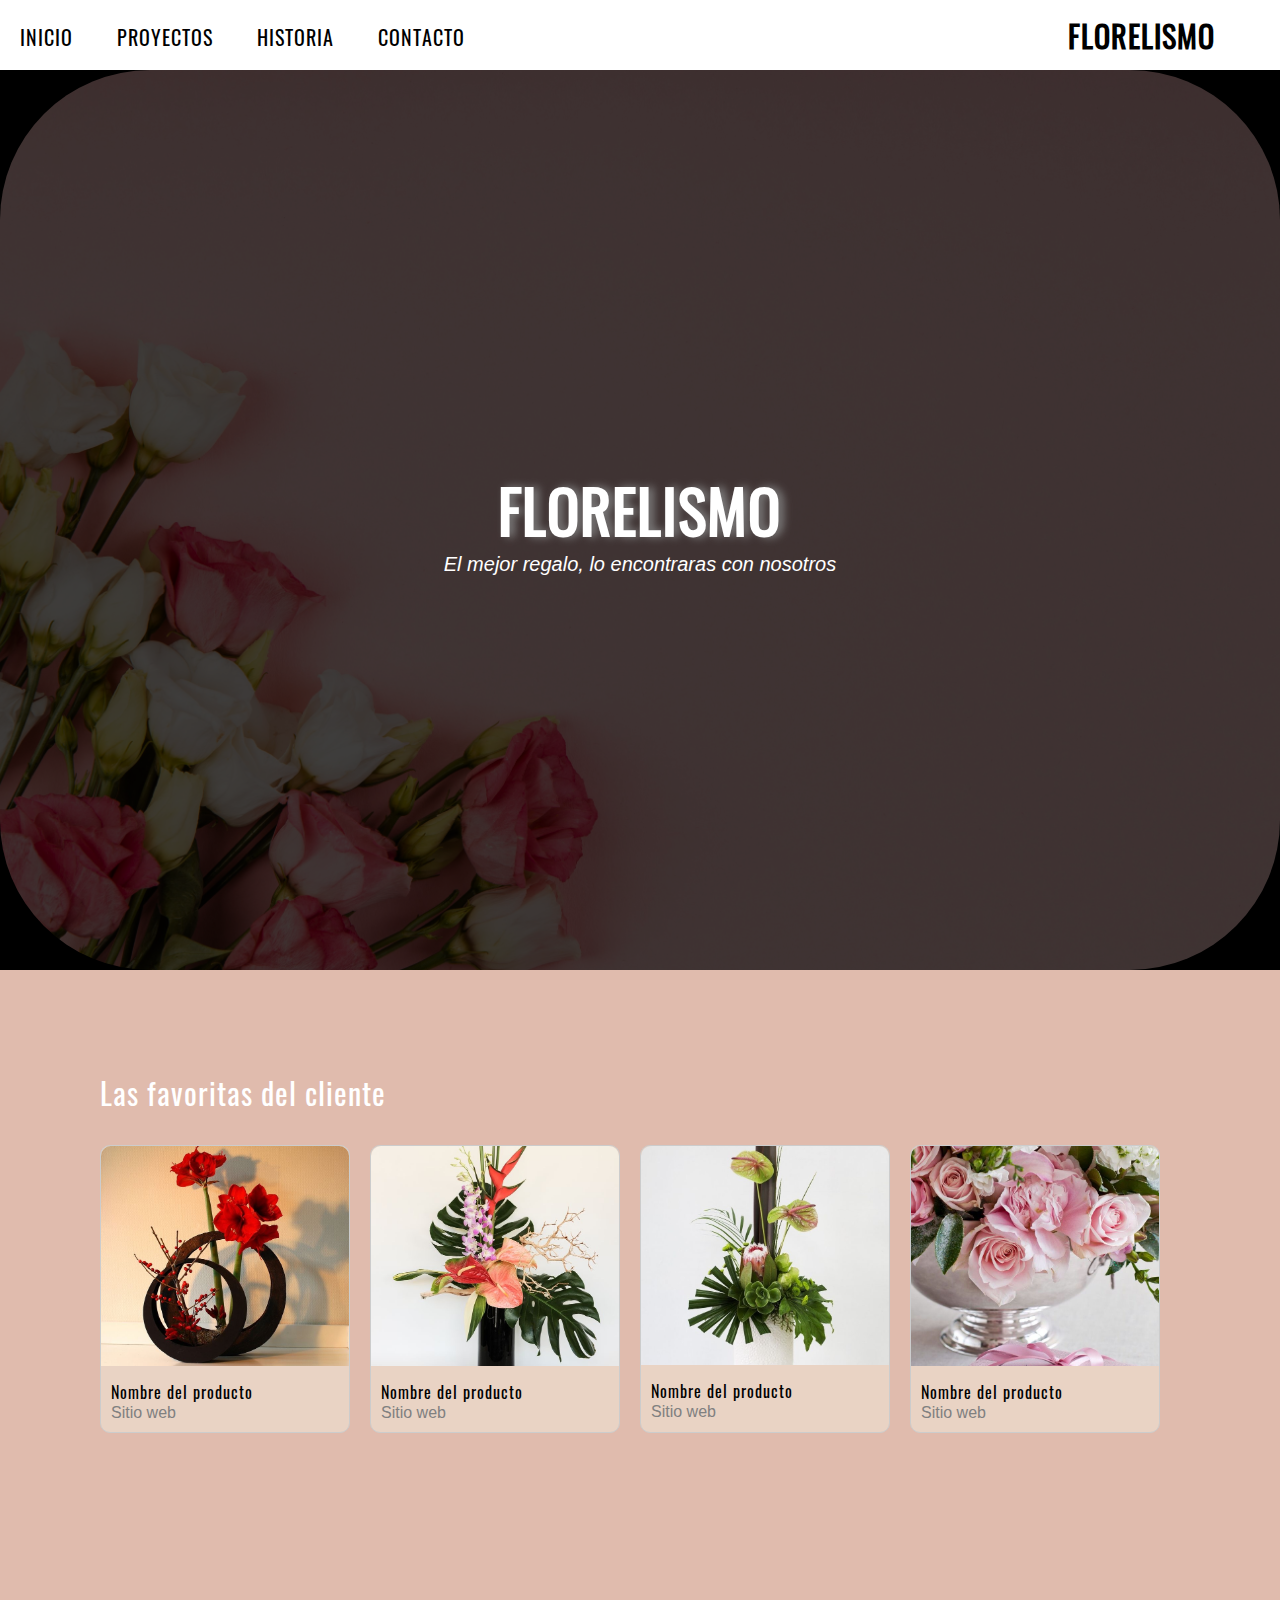
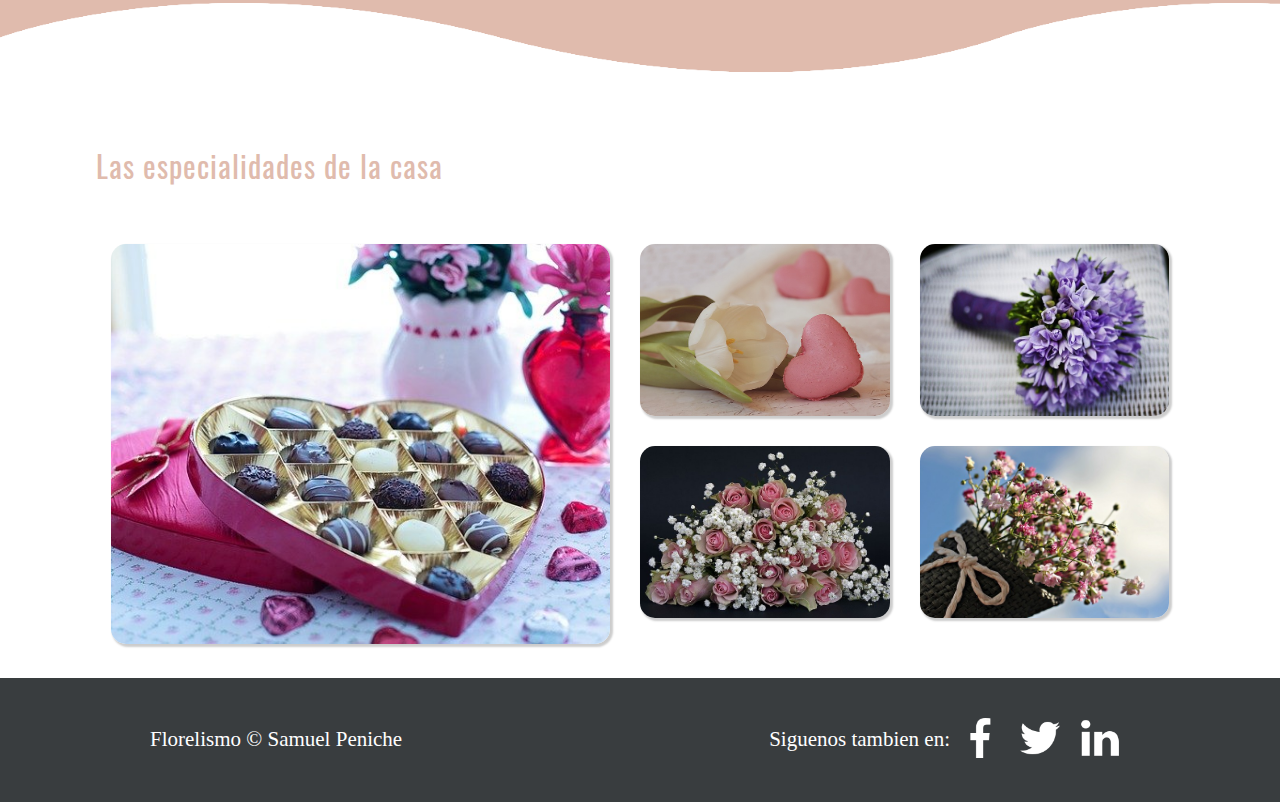
<file: docs/index.html>
<!DOCTYPE html>
<html lang="es">
<head>
	<meta charset="utf-8">
	<meta name="viewport" content="width=device-witdh, user-scalable=1">
	<title>Florelismo</title>
	<link rel="icon" type="favicon/x-icon" href="css/img/icons/wflower.png">
	<link rel="stylesheet" type="text/css" href="css/styles.css">
	<link rel="stylesheet" type="text/css" href="css/inicio.css">
</head>

<body>

	<!--Inicio de la cabecera-->
	<header id="header">
		<nav id="menu">
			<ul>
				<li><a href="index.html">Inicio</a></li>
				<li><a href="proyectos.html">Proyectos</a></li>
				<li><a href="historia.html">Historia</a></li>
				<li><a href="contacto.html">Contacto</a></li>
			</ul>
		</nav>
		<div id="logo">
				<h3>FLORELISMO</h3>
		</div>
	</header>
	<!--Fin de la cabecera-->

	<!--Inicio contenido paginas-->
	<div class="container">
		
		<section id="banner">
			<img src="css/img/bg.jpg">
			<div id="content">
			<h2>FLORELISMO</h2>
			<p>El mejor regalo, lo encontraras con nosotros</p>
			</div>
		</section>

		<!---->
		<section id="promocion">
			<div class="contentBx">
				<h2>Las favoritas del cliente</h2>

				<div id="projects">
				<article class="project">
					<div class="img-wrap">
						<img src="css/img/pro/1.jpeg">
					</div>
					<div class="project-info">
						<a href="#">Nombre del producto</a>
						<p>Sitio web</p>
					</div>
				</article>

				<article class="project">
					<div class="img-wrap">
						<img src="css/img/pro/2.jpeg">
					</div>
					<div class="project-info">
						<a href="#">Nombre del producto</a>
						<p>Sitio web</p>
					</div>
				</article>

				<article class="project">
					<div class="img-wrap">
						<img src="css/img/pro/3.jpeg">
					</div>
					<div class="project-info">
						<a href="#">Nombre del producto</a>
						<p>Sitio web</p>
					</div>
				</article>

				<article class="project">
					<div class="img-wrap">
						<img src="css/img/pro/4.jpeg">
					</div>
					<div class="project-info">
						<a href="#">Nombre del producto</a>
						<p>Sitio web</p>
					</div>
				</article>

				<article class="project espacio"></article>
				<article class="project espacio"></article>

			</div>
		</section>

		<section id="olas">
			<div class="wave wave1"></div>
			<div class="wave wave2"></div>
			<div class="wave wave3"></div>
			<div class="wave wave4"></div>
		</section>

		<section id="especialidades">
			<div class="sheader">
				<h2>Las especialidades de la casa</h2>
			</div>
			<div class="scaja c1"></div>
			<div class="scaja c2"></div>
			<div class="scaja c3"></div>
			<div class="scaja c4"></div>
			<div class="scaja c5"></div>
		</section>

	</div>
	<!--Fin contenido paginas-->

	<!--Inicio del footer-->
	<footer id="footer">
		<p class="text nen">Florelismo &copy; Samuel Peniche</p>
		<ul>
			<p class="text nan">Siguenos tambien en: </p>
			<li><a href=""><img src="css/img/icons/facebook.png"></a></li>
			<li><a href=""><img src="css/img/icons/twitter.png"></a></li>
			<li><a href=""><img src="css/img/icons/linkedin.png"></a></li>
		</ul>
	</footer>
	<!--fin del footer-->

</body>
</html>
</file>
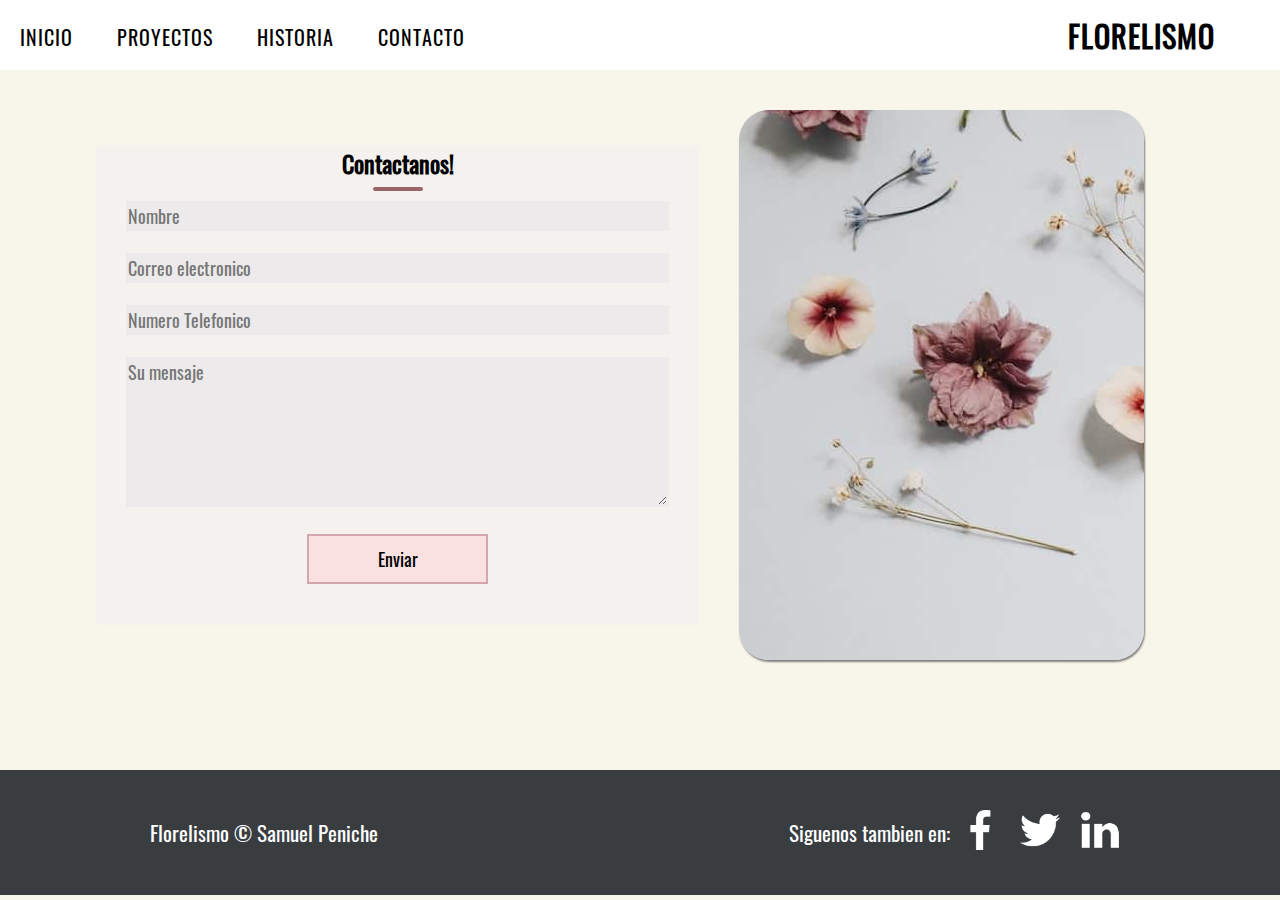
<file: docs/contacto.html>
<!DOCTYPE html>
<html lang="es">
<head>
	<meta charset="utf-8">
	<meta name="viewport" content="width=device-witdh, user-scalable=no">
	<title>Florelismo</title>
	<link rel="icon" type="favicon/x-icon" href="css/img/icons/wflower.png">
	<link rel="stylesheet" type="text/css" href="css/styles.css">
	<link rel="stylesheet" type="text/css" href="css/contacto.css">
</head>

<body>

	<!--Inicio de la cabecera-->
	<header id="header">
		<nav id="menu">
			<ul>
				<li><a href="index.html">Inicio</a></li>
				<li><a href="proyectos.html">Proyectos</a></li>
				<li><a href="historia.html">Historia</a></li>
				<li><a href="contacto.html">Contacto</a></li>
			</ul>
		</nav>
		<div id="logo">
				<h3>FLORELISMO</h3>
		</div>
	</header>
	<!--Fin de la cabecera-->

	<!--Inicio contenido paginas-->
	<div class="container">

		<div id="contact-box">

			<div id="boxinfo">
				<h2>Contactanos!</h2>
				<input type="text" class="field" placeholder="Nombre">
				<input type="email" class="field" placeholder="Correo electronico">
				<input type="text" class="field" placeholder="Numero Telefonico">
				<textarea class="field area" placeholder="Su mensaje"></textarea>
				<input class="field btn" type="submit" value="Enviar">
			</div>

			<div id="boximg"></div>

		</div>

	</div>
	<!--Fin contenido paginas-->

	<!--Inicio del footer-->
	<footer id="footer">
		<p class="text nen">Florelismo &copy; Samuel Peniche</p>
		<ul>
			<p class="text nan">Siguenos tambien en: </p>
			<li><a href=""><img src="css/img/icons/facebook.png"></a></li>
			<li><a href=""><img src="css/img/icons/twitter.png"></a></li>
			<li><a href=""><img src="css/img/icons/linkedin.png"></a></li>
		</ul>
	</footer>
	<!--fin del footer-->

</body>
</html>
</file>
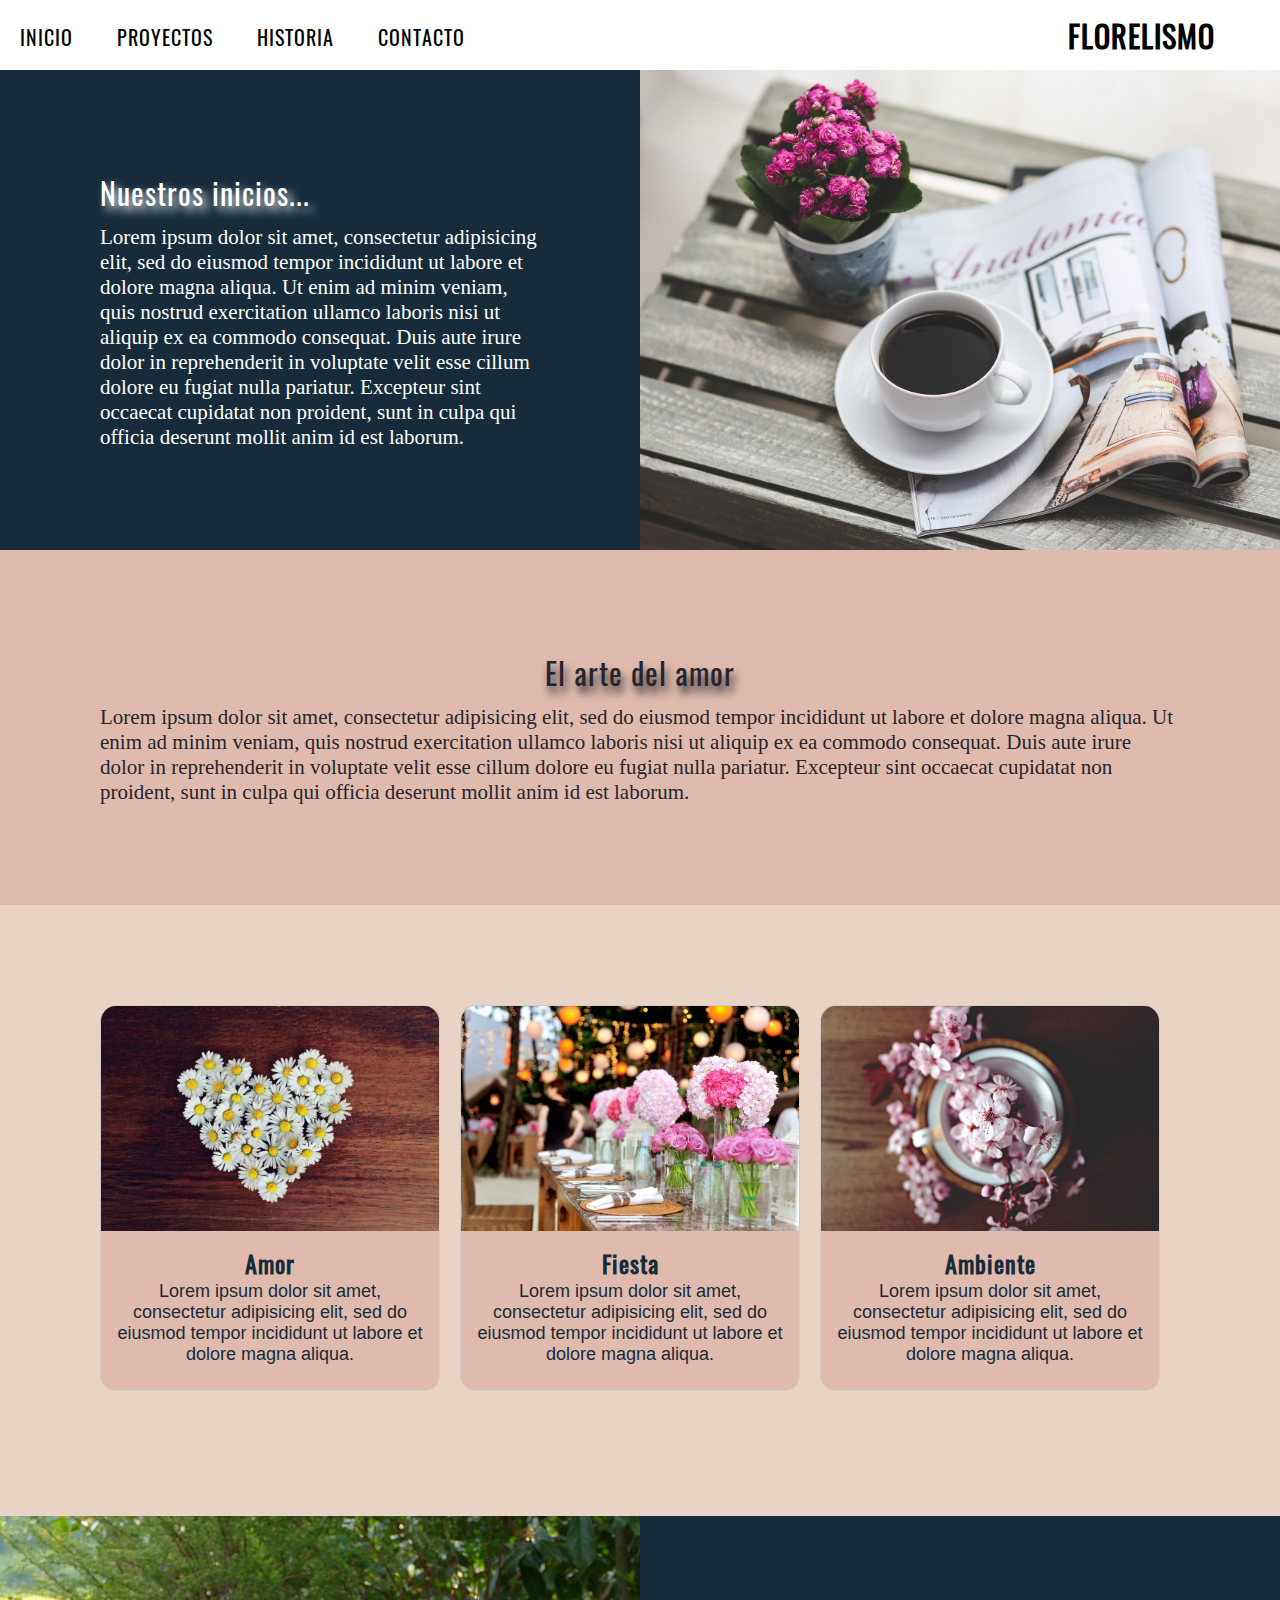
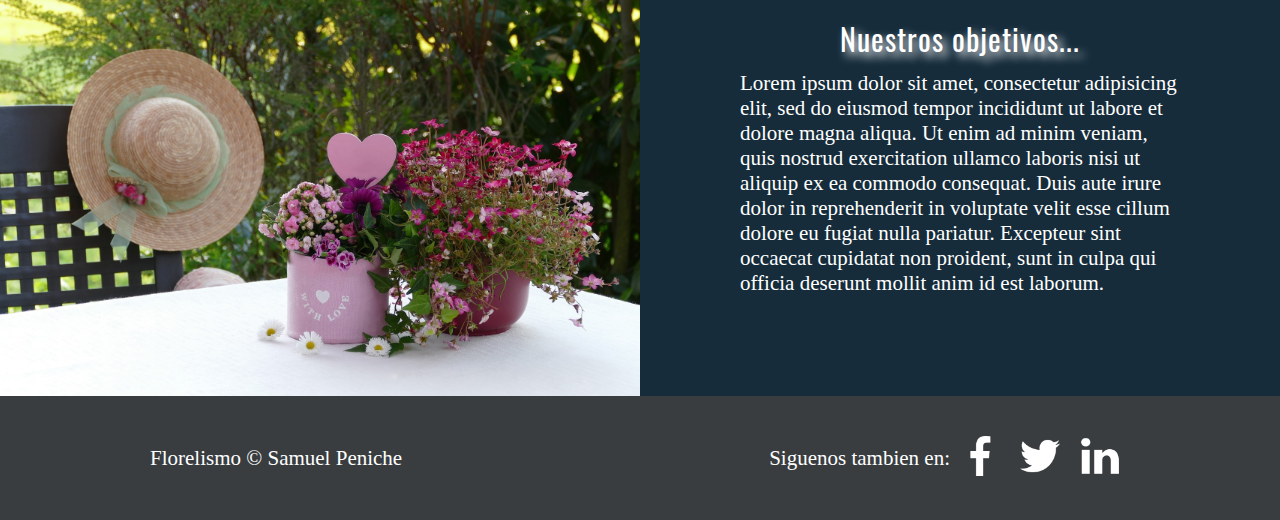
<file: docs/historia.html>
<!DOCTYPE html>
<html lang="es">
<head>
	<meta charset="utf-8">
	<meta name="viewport" content="width=device-witdh, user-scalable=no">
	<title>Florelismo</title>
	<link rel="icon" type="favicon/x-icon" href="css/img/icons/wflower.png">
	<link rel="stylesheet" type="text/css" href="css/styles.css">
	<link rel="stylesheet" type="text/css" href="css/historia.css">
</head>

<body>

	<!--Inicio de la cabecera-->
	<header id="header">
		<nav id="menu">
			<ul>
				<li><a href="index.html">Inicio</a></li>
				<li><a href="proyectos.html">Proyectos</a></li>
				<li><a href="historia.html">Historia</a></li>
				<li><a href="contacto.html">Contacto</a></li>
			</ul>
		</nav>
		<div id="logo">
				<h3>FLORELISMO</h3>
		</div>
	</header>
	<!--Fin de la cabecera-->

	<!--Inicio contenido paginas-->
	<div class="container">

		<section class="layaut">
			<div class="contentBx">
				<h2 id="titulo1" class="titulo">Nuestros inicios...</h2>
				<p id="text1" class="text">Lorem ipsum dolor sit amet, consectetur adipisicing elit, sed do eiusmod
				tempor incididunt ut labore et dolore magna aliqua. Ut enim ad minim veniam,
				quis nostrud exercitation ullamco laboris nisi ut aliquip ex ea commodo
				consequat. Duis aute irure dolor in reprehenderit in voluptate velit esse
				cillum dolore eu fugiat nulla pariatur. Excepteur sint occaecat cupidatat non
				proident, sunt in culpa qui officia deserunt mollit anim id est laborum.</p>
			</div>
			<div class="imgBx"></div>	
		</section>

		<section class="laybar">
			<div class="contentBr">
				<h2 id="titulo2" class="titulo">El arte del amor</h2>
				<p class="text">Lorem ipsum dolor sit amet, consectetur adipisicing elit, sed do eiusmod
				tempor incididunt ut labore et dolore magna aliqua. Ut enim ad minim veniam,
				quis nostrud exercitation ullamco laboris nisi ut aliquip ex ea commodo
				consequat. Duis aute irure dolor in reprehenderit in voluptate velit esse
				cillum dolore eu fugiat nulla pariatur. Excepteur sint occaecat cupidatat non
				proident, sunt in culpa qui officia deserunt mollit anim id est laborum.</p>
			</div>
			<div class="imgBr">

				<article class="caja">
					<div class="img-wrap">
						<img src="css/img/historia/2.jpg">
					</div>
					<div class="caja-info">
						<h3>Amor</h3>
						<p>Lorem ipsum dolor sit amet, consectetur adipisicing elit, sed do eiusmod
							tempor incididunt ut labore et dolore magna aliqua.
						</p>
					</div>
				</article>

				<article class="caja">
					<div class="img-wrap">
						<img src="css/img/historia/3.jpg">
					</div>
					<div class="caja-info">
						<h3>Fiesta</h3>
						<p>Lorem ipsum dolor sit amet, consectetur adipisicing elit, sed do eiusmod
							tempor incididunt ut labore et dolore magna aliqua.
						</p>
					</div>
				</article>

				<article class="caja">
					<div class="img-wrap">
						<img src="css/img/historia/4.jpg">
					</div>
					<div class="caja-info">
						<h3>Ambiente</h3>
						<p>Lorem ipsum dolor sit amet, consectetur adipisicing elit, sed do eiusmod
							tempor incididunt ut labore et dolore magna aliqua.
						</p>
					</div>
				</article>
				
			</div>
		</section>

		<section class="layaut">
			<div id="cambioC" class="contentBx">
				<h2 id="titulo3" class="titulo">Nuestros objetivos...</h2>
				<p id="text3" class="text">Lorem ipsum dolor sit amet, consectetur adipisicing elit, sed do eiusmod
				tempor incididunt ut labore et dolore magna aliqua. Ut enim ad minim veniam,
				quis nostrud exercitation ullamco laboris nisi ut aliquip ex ea commodo
				consequat. Duis aute irure dolor in reprehenderit in voluptate velit esse
				cillum dolore eu fugiat nulla pariatur. Excepteur sint occaecat cupidatat non
				proident, sunt in culpa qui officia deserunt mollit anim id est laborum.</p>
			</div>
			<div id="imgBz" class="imgBx"></div>	
		</section>

	</div>
	<!--Fin contenido paginas-->

	<!--Inicio del footer-->
	<footer id="footer">
		<p class="text nen">Florelismo &copy; Samuel Peniche</p>
		<ul>
			<p class="text nan">Siguenos tambien en: </p>
			<li><a href=""><img src="css/img/icons/facebook.png"></a></li>
			<li><a href=""><img src="css/img/icons/twitter.png"></a></li>
			<li><a href=""><img src="css/img/icons/linkedin.png"></a></li>
		</ul>
	</footer>
	<!--fin del footer-->

</body>
</html>
</file>
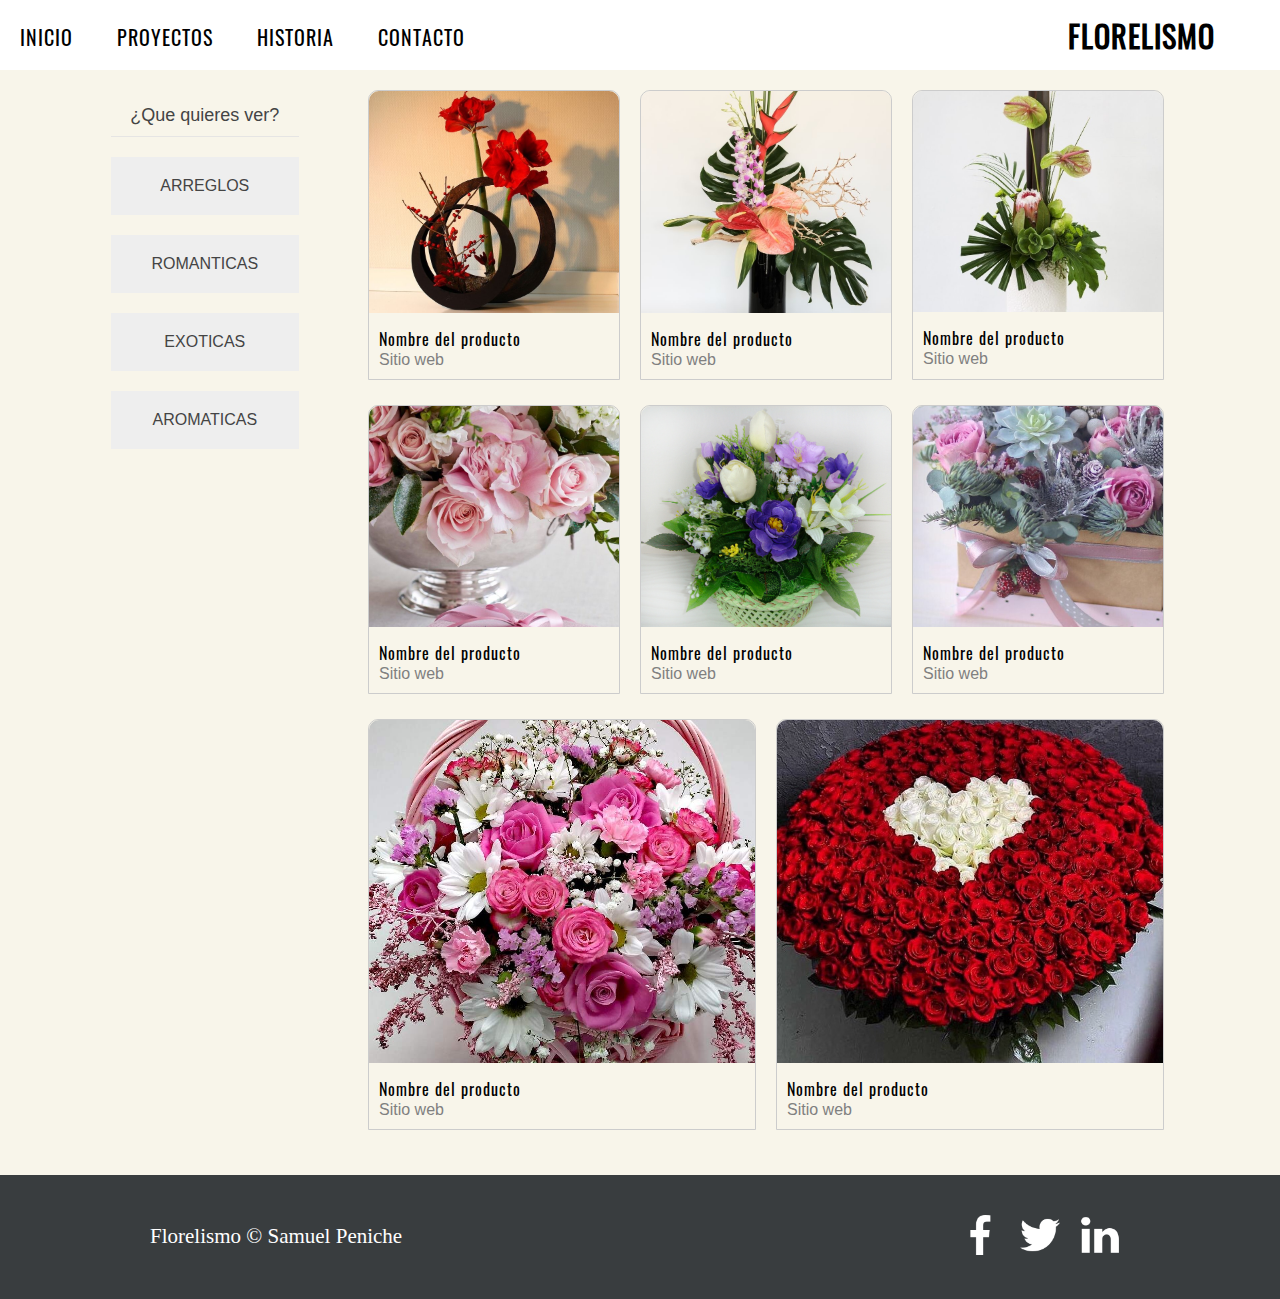
<file: docs/proyectos.html>
<!DOCTYPE html>
<html lang="es">
<head>
	<meta charset="utf-8">
	<meta name="viewport" content="width=device-witdh, user-scalable=no">
	<title>Florelismo</title>
	<link rel="icon" type="favicon/x-icon" href="css/img/icons/wflower.png">
	<link rel="stylesheet" type="text/css" href="css/styles.css">
	<link rel="stylesheet" type="text/css" href="css/proyecto.css">
</head>

<body>

	<!--Inicio de la cabecera-->
	<header id="header">
		<nav id="menu">
			<ul>
				<li><a href="index.html">Inicio</a></li>
				<li><a href="proyectos.html">Proyectos</a></li>
				<li><a href="historia.html">Historia</a></li>
				<li><a href="contacto.html">Contacto</a></li>
			</ul>
		</nav>
		<div id="logo">
				<h3>FLORELISMO</h3>
		</div>
	</header>
	<!--Fin de la cabecera-->

	<!--Inicio contenido paginas-->
	<div class="container">
		<section id="content">
			
			<aside id="aside">
				<h2>¿Que quieres ver?</h2>
				<ul>
					<li>
						<a href="">Arreglos</a>
					</li>
					<li>
						<a href="">Romanticas</a>
					</li>
					<li>
						<a href="">Exoticas</a>
					</li>
					<li>
						<a href="">Aromaticas</a>
					</li>
				</ul>
			</aside>

			<div id="projects">
				<article class="project">
					<div class="img-wrap">
						<img src="css/img/pro/1.jpeg">
					</div>
					<div class="project-info">
						<a href="#">Nombre del producto</a>
						<p>Sitio web</p>
					</div>
				</article>

				<article class="project">
					<div class="img-wrap">
						<img src="css/img/pro/2.jpeg">
					</div>
					<div class="project-info">
						<a href="#">Nombre del producto</a>
						<p>Sitio web</p>
					</div>
				</article>

				<article class="project">
					<div class="img-wrap">
						<img src="css/img/pro/3.jpeg">
					</div>
					<div class="project-info">
						<a href="#">Nombre del producto</a>
						<p>Sitio web</p>
					</div>
				</article>

				<article class="project">
					<div class="img-wrap">
						<img src="css/img/pro/4.jpeg">
					</div>
					<div class="project-info">
						<a href="#">Nombre del producto</a>
						<p>Sitio web</p>
					</div>
				</article>

				<article class="project">
					<div class="img-wrap">
						<img src="css/img/pro/5.jpeg">
					</div>
					<div class="project-info">
						<a href="#">Nombre del producto</a>
						<p>Sitio web</p>
					</div>
				</article>

				<article class="project">
					<div class="img-wrap">
						<img src="css/img/pro/6.jpeg">
					</div>
					<div class="project-info">
						<a href="#">Nombre del producto</a>
						<p>Sitio web</p>
					</div>
				</article>

				<article class="project">
					<div class="img-wrap">
						<img src="css/img/pro/7.jpeg">
					</div>
					<div class="project-info">
						<a href="#">Nombre del producto</a>
						<p>Sitio web</p>
					</div>
				</article>

				<article class="project">
					<div class="img-wrap">
						<img src="css/img/pro/8.jpeg">
					</div>
					<div class="project-info">
						<a href="#">Nombre del producto</a>
						<p>Sitio web</p>
					</div>
				</article>
			</div>

		</section>
	</div>
	<!--Fin contenido paginas-->

	<!--Inicio del footer-->
	<footer id="footer">
		<p class="text">Florelismo &copy; Samuel Peniche</p>
		<ul>
			<li><a href=""><img src="css/img/icons/facebook.png"></a></li>
			<li><a href=""><img src="css/img/icons/twitter.png"></a></li>
			<li><a href=""><img src="css/img/icons/linkedin.png"></a></li>
		</ul>
	</footer>
	<!--fin del footer-->

</body>
</html>
</file>
<file: docs/css/styles.css>
/*Importarcion de fuentes*/
@font-face{
	font-family: "Oswald";
	src: url('fonts/Oswald.ttf');
	font-weight: normal;
	font-style: normal;
}

/*Estilos generales*/
*{
	margin: 0px;
	padding: 0px;
	box-sizing: border-box;
}

body{
	background: #f8f5ea;
}

.container{
	width: 85%;
	margin: 0px auto;
	min-height: 700px;
}

.text{
	color: white;
	font-size: 21px;
}

/*Cabecera*/
#header{
	width: 100%;
	height: 70px;
	background: white;
	color: black;
	font-family: "Oswald";
}

#menu{
	float: left;
	height: 70px;
	background: transparent;
}

#menu ul li{
	font-size: 20px;
	display: inline-block;
	margin: 0px 20px 0px 20px;
	letter-spacing: 1px;
	line-height: 75px;
}

#menu ul li a{
	display: block;
	color: black;
	text-decoration: none;
	text-transform: uppercase;
	transition: all 200ms;
}

#menu ul li a:hover{
	color: #98666a;
	transform: scale(1.2, 1.2);
}

#logo{
	float: right;
	width: 250px;
	height: 55px;
	margin-top: 8px;
	margin-left: 20px;
	text-align: center;
	letter-spacing: 1px;
	cursor: pointer;
	overflow: hidden;
}

#logo h3{
	display: block;
	float: right;
	font-size: 30px;
	margin-top: 5px;
	margin-right: 65px;
	transition: all 300ms;
}

#logo:hover h3{
	animation: fromUp 500ms linear;
}

@keyframes fromUp{
	from{
		transform: translateY(-200%);
	}
	to{
		transform: translateY(0%);
	}
}

/*Footer*/
#footer{
	background: #393d3f;
	padding: 40px 150px;
	display: flex;
	justify-content: space-between;
	align-items: center;
}

#footer ul{
	display: flex;
	justify-content: center;
	align-items: center;
}

#footer ul li{
	list-style: none;
}

#footer ul li a{
	text-decoration: none;
	display: inline-block;
	margin: 0 10px;
}

#footer ul li a img{
	filter: invert(1);
	max-width: 40px;
}


/*Responsives*/
@media(max-width: 790px){
	#header{
		display: grid;
		width: 100%;
		height: 140px;
		padding-top: 10px;
	}

	#menu{
		clear: both;
		float: none;
		width: 490px;
		order: 2;
		margin: 0px auto;
	}

	#logo{
		float: none;
		order: 1;
		margin: 0px auto;	
	}

	.text{
		font-size: 18px;
	}
}

@media(max-width: 730px){
	#footer{
		padding: 40px 50px;
	}

	#footer ul li a img{
		max-width: 20px;
	}

	.text{
		font-size: 14px;
	}
}


@media (max-width: 490px){

	#header{
		width: 100%;
		height: 225px;
		padding-top: 10px;
	}

	#logo{
		height: 55px;
	}

	#menu{
		height: 190px;
		clear: both;
		float: none;
		width: 100%;
		margin: 0px auto;
	}

	#menu ul li{
		width: 100%;
		line-height: 35px;	
	}

	#menu ul li a{
		width: 100%;
		margin: 0px auto;
	}

	#menu ul li a:hover{
		color: #98666a;
		transform: scale(1, 1.1);
	}

	#footer{
		padding: 40px 5px;
		flex-flow: row wrap;
	}

}
</file>
<file: docs/css/inicio.css>
.container{
	width: 100%;
	padding: 0px;
	margin: 0px;
	box-sizing: border-box;
	background-color: #fff;
}

#banner{
	display: flex;
	position: relative;
	justify-content: center;
	width: 100%;
	height: 100vh;
	background: black;/*#162c3b*/
	align-items: center;
	overflow: hidden;
}

#banner img{
	position: absolute;
	/*top: 0;
	left: 0;*/
	width: 100%;
	height: 100%;
	object-fit: cover;
	border-radius: 150px;
	opacity: 0.25;
	animation: pescado 1s;
}

@keyframes pescado{
	0%{
		border-radius: 999px;
		opacity: 0;
		display: flex;
		width: 200px;
		margin: 0px auto;
	}
}

#content{
	position: relative;
	max-width: 750px;
	text-align: center;
}

#content h2{
	font-family: "Oswald";
	color: #fff;
	font-size: 60px;
	letter-spacing: 1px;
	text-shadow: 5px 0px 8px gray;
	animation: titulo 4s;
}

@keyframes titulo{
	0%{
		opacity: 0;
		transform: translateY(-500%);
	}
}

#content p{
	font-family: sans-serif;
	font-style: italic;
	color: #fff;
	font-size: 20px;
	animation: texto 5s;
}

@keyframes texto{
	0%{
		opacity: 0;
	}
	60%{
		opacity: 0;
	}
	80%{
		opacity: 1;
		text-shadow: 0px 0px 0px gray;
	}
	90%{
		text-shadow: 5px 5px 28px white;
	}
	100%{
		text-shadow: 0px 0px 0px gray;
	}

}

/*parte 2*/
#promocion{
	display: flex;
	position: relative;
	width: 100%;
	overflow: hidden;
}

#promocion h2{
	color: white;
	font-family: "Oswald";
	font-size: 30px;
	font-weight: 100;
	letter-spacing: 1px;
	margin-bottom: 30px;
}

.contentBx{
	background: #e0bbad;
	padding: 100px;
	padding-bottom: 40px;
	width: 100%;
}

#projects{
	display: flex;
	flex-flow: row wrap;
	justify-content: space-between;
	flex-basis: 75%;
}

.project{
	flex-grow: 1;
	flex-basis: 250px;
	margin-bottom: 25px;
	margin-right: 20px;
	border: 1px solid #ccc;
	border-radius: 10px;
	transition: all 200ms;
	background: #e9d3c4;
}

.project:hover{
	transform: scale(1.1, 1.1);
}

.project img{
	width: 100%;
	border-radius: 10px 10px 0px 0px;
}

.project-info{
	padding: 10px;
}

.project-info a{
	font-size: 16px;
	color: black;
	transition: all 300ms;
	font-family: "Oswald";
	letter-spacing: 1px;
	text-decoration: none;
}

.project-info a:hover{
	color: green;
}

.project-info p{
	font-size: 16px;
	color: gray;
	font-family: sans-serif;
	font-weight: 100;
}

.container #visitanos{
	display: flex;
	justify-content: center;
	width: 100%;
	font-family: sans-serif;
}

.espacio{
	border: 0px solid #ccc;
	background: transparent;
}
/*Waves*/
#olas{
	position: relative;
	width: 100%;
	height: 20vh;
	background: #e0bbad;
	overflow: hidden;
}

#olas .wave{
	position: absolute;
	bottom: 0;
	left: 0;
	width: 100%;
	height: 100px;
	background: url(img/wave.png); 
	background-size: 1000px 100px; 
}

#olas .wave.wave1{
	animation: animate 30s linear infinite;
	z-index: 1000;
	opacity: 1;
	animation-delay: 0s: 
	bottom: 0;
}

#olas .wave.wave2{
	animation: animate2 15s linear infinite;
	z-index: 999;
	opacity: 0.5;
	animation-delay: -5s: 
	bottom: 10px;
}

#olas .wave.wave3{
	animation: animate 30s linear infinite;
	z-index: 998;
	opacity: 0.2;
	animation-delay: -2s: 
	bottom: 15px;
}

#olas .wave.wave4{
	animation: animate2 5s linear infinite;
	z-index: 997;
	opacity: 0.7;
	animation-delay: -5s: 
	bottom: 20px;
}

/*Especialidades*/
#especialidades{
	
	display: grid;
	grid-template-areas: 'title title title title'
						'c1 c1 c2 c3'
						'c1 c1 c4 c5';
	grid-template-rows: 20% 40% 40%;
	width: 85%;
	margin: 0 auto;
	background: #fff;
	padding-top: 25px;
	padding-bottom: 45px;
}

.sheader{
	grid-area: title;
	text-align: left;
	padding: 15px 0px;
}

.sheader h2{
	color: #e0bbad;
	font-family: "Oswald";
	font-size: 30px;
	font-weight: 100;
	letter-spacing: 1px;
}

.scaja{
	
	text-align: center;

	border-radius: 15px;
	margin: 15px;
	transition: 300ms;
	box-shadow:  2px 2px 2px 1px rgba(0, 0, 0, 0.2)
}

.scaja.c1{
	grid-area: c1;

	height: 400px;
	background: url(img/cont/caja.jpg);
	background-size: cover;
}

.scaja:hover{
	 filter: opacity(65%);
}

.scaja.c2{
	grid-area: c2;
	background: url(img/cont/caja2.jpg);
	background-size: cover; 
}

.scaja.c3{
	grid-area: c3;
	background: url(img/cont/caja3.jpg);
	background-size: cover;
}

.scaja.c4{
	grid-area: c4;
	background: url(img/cont/caja4.jpg);
	background-size: cover;
}

.scaja.c5{
	grid-area: c5;
	background: url(img/cont/caja5.jpg);
	background-size: cover;
}





@keyframes animate {
	0%{
		background-position-x: 0;
	}
	100%{
		background-position-x: 1000px;
	}
}

@keyframes animate2 {
	0%{
		background-position-x: 0;
	}
	100%{
		background-position-x: -1000px;
	}
}

@media (max-width: 920px){
	#especialidades{	
		display: grid;
		grid-template-areas: 'title title title title'
							'c3 c3 c5 c2'
							'c1 c1 c4 c4';
		grid-template-rows: 20% 40% 40%;
	}
	.scaja{
		height: 200px !important;
		margin: 5px;
	}
}

@media(max-width: 755px){
	.contentBx {
	    padding: 40px;
	}
}

@media(max-width: 620px){
	#especialidades{	
		display: grid;
		grid-template-areas: 'title title title title'
							'c4 c4 c2 c2'
							'c1 c1 c3 c3'
							'z c5 c5 a';
		grid-template-rows: 20% 5% 26% 26%;
	}
}

@media (max-width: 490px){
	.contentBx {
	    padding: 50px;
	}
	#especialidades{	
		display: flex;
		flex-direction: column;
	}
	.scaja{
		height: 200px !important;
		margin: 10px;
	}
	.contentBx {
	    padding: 50px;
	    padding-bottom: 0px;
	}
}
</file>
<file: docs/css/contacto.css>
/*Importarcion de fuentes*/
@font-face{
	font-family: "WebSymbolsRegular";
	src: url('fonts/websymbols-regular-webfont.eot');
	src: url('fonts/websymbols-regular-webfont.eot?#iefix') format('embedded-opentype'),
		 url('fonts/websymbols-regular-webfont.woff') format('woff'),
		 url('fonts/websymbols-regular-webfont.ttf') format('truetype'),
		 url('fonts/websymbols-regular-webfont.svg#WebSymbolsRegular') format('svg');
	font-style: normal;
	font-weight: normal;
}

/*Estilos generales*/
*{
	padding: 0px;
	margin: 0px;
	font-family: "Oswald";
}

#contact-box{
	display: flex;
	justify-content: center;
	align-items: center;
	text-align: center;
}

#boximg{
	width: 50%;
	min-height: 550px;
	margin: 40px;
	float: right;
	box-shadow: 1px 2px 2px gray;
	background-image: url(img/cont/banne.jpg);
	background-position: revert;
	border-radius: 30px;
	animation: backBanner 10s linear;
}

@keyframes backBanner{
	0%{
		background-position: -200px -150px;
	}
	100%{
		background-position: 0px 0px;
	}
}

#boxinfo{
	background-color: #f4f1ef;
	min-height: 480px;
	border-radius: 5px;
}

h2{
	position: relative;
	padding-bottom: 10px;
	margin-bottom: 10px;
}

h2:after{
	content: '';
	position: absolute;
	left: 50%;
	bottom: 0;
	transform: translateX(-50%);
	height: 4px;
	width: 50px;
	border-radius: 2px;
	background-color: #98666a;
}

.field{
	width: 90%;
	outline: none;
	border: 2px solid rgba(0, 0, 0, 0);
	background-color: rgba(230, 230, 230, 0.6);
	font-size: 1.1rem;
	margin-bottom: 22px;
	transition: .300s;
}

.area{
	min-height: 150px;
}

.field:hover{
	background-color: rgba(0, 0, 0, 0.1);
}

.field:focus{
	background-color: #f9e1e2;
	border: 2px solid rgba(163, 96, 109, 0.45);
}

.btn{
	width: 30%;
	padding: 10px;
	background-color: #f9e1e2;
	border: 2px solid rgba(163, 96, 109, 0.45)
}

.btn:hover{
	background-color: #be787b;
}

/*Responsives*/
@media (max-width: 800px){
	#boximg{
		display: none;
	}
	#contact-box{
		padding-top: 40px;
	}
}
</file>
<file: docs/css/historia.css>
.container{
	width: 100%;
}

.layaut{
	display: flex;
	position: relative;
	width: 100%;
	overflow: hidden;
}

.layaut .contentBx{
	background: #162c3b;
	padding: 100px;
	width: 50%;
}

.titulo{
	color: white;
	font-family: "Oswald";
	font-size: 30px;
	font-weight: 100;
	letter-spacing: 1px;
	margin-bottom: 10px;
}

#titulo1{
	animation: sombra 3s;
	text-shadow: 5px 5px 10px white;
}

@keyframes sombra{
	0%{
		opacity: 0;
		color: gray;
		transform: translateX(-100%);
	}
	50%{
		opacity: 0;
		text-shadow: 0px 0px 0px white;
	}
	100%{
		color: white;
		text-shadow: 5px 5px 10px white;
	}
}

#text1,
#text3{
	animation: reloj 2s;
}

@keyframes reloj{
	0%{
		transform: rotateZ(-150deg) translate(500px, 150px);
		opacity: 0;
	}
	50%{
		opacity: 0;
	}
	100%{
		color: white;
	}
}

.layaut .imgBx{
	background: url(img/historia/1.jpg);
	width: 50%;
	background-size: cover;
	background-position: center;
	animation: cascada 3s;
}

@keyframes cascada{
	0%{
		opacity: 0;
		transform: translateY(-200%);
		filter: invert(1);
	}
}


/*Parte 2*/
.laybar{
	display: flex;
	flex-direction: column;
	position: relative;
	width: 100%;
	overflow: hidden;
}

.laybar .contentBr{
	background: #e0bbad;
	padding: 100px;
	width: 100%;
	
	animation: cascada 4s;
}

.contentBr .text{
	color: #26252d;
}

.laybar .imgBr{
	background: #e9d3c4;
	padding: 100px;
	animation: cascadaDos 4s;
}

@keyframes cascadaDos{
	0%{
		opacity: 0;
		transform: translateY(200%);
	}
	100%{
		transform: translateY(0%);
	}
}

#titulo2{
	animation: sombraDos 5s;
	text-shadow: 3px 7px 8px #26252d;
	display: flex;
	justify-content: center;
	color: #26252d;
}

@keyframes sombraDos{
	0%{
		opacity: 0;
		transform: translateX(100%);
	}
}

/*Parte 3*/
.imgBr{
	display: flex;
	flex-flow: row wrap;
	justify-content: space-between;
	flex-basis: 75%;
}

.imgBr .caja{
	flex-grow: 1;
	flex-basis: 250px;
	margin-bottom: 25px;
	margin-right: 20px;
	border: 1px solid #ccc;
	background: #e0bbad;
	border-radius: 15px;
}

.imgBr img{
	width: 100%;
	border-radius: 15px 15px 0px 0px;
}

.caja-info{
	text-align: center;
	color: white;
	padding: 10px;
}

.caja-info h3{
	font-size: 24px;
	font-family: "Oswald";
	letter-spacing: 1px;
	color: #162c3b;
}

.caja-info p{
    color: #162c3b;
    font-size: 18px;
    font-family: sans-serif;
    padding-bottom: 15px;
}

/*Parte 4*/
#cambioC{
	order: 10;
}

#cambioI{
	order: 2;
}

#titulo3{
	animation: sombra 3s;
	display: flex;
	justify-content: center;
	text-shadow: 5px 5px 10px white;
}

#imgBz{
	background: url(img/historia/5.jpg);
	width: 50%;
	background-size: cover;
	background-position: center;
	animation: cascada 3s;
}


/*Responsives*/

@media(max-width: 970px){
	.layaut .contentBx,
	.laybar .contentBr{
		padding: 50px;
	}

}

@media(max-width: 790px){
	.layaut{
		display: flex;
		position: relative;
		width: 100%;
		overflow: hidden;
	}

	.layaut .contentBx{
		background: #162c3b;
		padding: 60px;
		width: 100%;
	}

	.imgBx{
		display: none;
	}

	.text {
    	font-size: 19px;
	}
}

@media(max-width: 510px){
	.laybar .imgBr {
	    padding: 20px;
	}

	.imgBr .caja {
	    margin-right: 0px;
	}
}
</file>
<file: docs/css/proyecto.css>
*{
	text-decoration: none;
	margin: 0px;
	padding: 0px;
}

#content{
	display: flex;
	justify-content: space-between;
	padding-top: 20px;
	padding-bottom: 20px;
}
/*Contenido derecha*/
#projects{
	display: flex;
	flex-flow: row wrap;
	justify-content: space-between;
	flex-basis: 75%;
}

.project{
	flex-grow: 1;
	flex-basis: 250px;
	margin-bottom: 25px;
	margin-right: 20px;
	border: 1px solid #ccc;
	border-radius: 10px 10px 0px 0px;
}

.project img{
	width: 100%;
	border-radius: 10px 10px 0px 0px;
}

.project-info{
	padding: 10px;
}

.project-info a{
	font-size: 16px;
	color: black;
	transition: all 300ms;
	font-family: "Oswald";
	letter-spacing: 1px;
}

.project-info a:hover{
	color: green;
}

.project-info p{
	font-size: 16px;
	color: gray;
	font-family: sans-serif;
	font-weight: 100;
}

/*Contenido Izquierda*/
#aside{
	flex-basis: 20%;
	margin-right: 30px;
	padding: 15px;

	display: flex;
	flex-direction: column;
	flex-wrap: wrap;
	overflow: hidden;
}

#aside h2{
	display: block;
	width: 100%;
	font-size: 18px;
	font-weight: 100;
	font-family: sans-serif;
	color: #444;
	padding-bottom: 10px;
	margin-bottom: 20px;
	border-bottom: 1px solid rgba(225, 225, 226, 0.8);
	text-align: center;
	animation: zoom 4s;
}

@keyframes zoom{
	0%{

	}
	50%{
		transform: scale(1, 1);
	}
	60%{
		transform: scale(1.2, 1.2);
	}
}

#aside ul{
	list-style: none;
}

#aside ul li{
	padding-bottom: 20px;
	animation: llegada 1s;
}

@keyframes llegada{
	0%{
		opacity: 0;
		transform: translateX(-200%);
	}
}

#aside a{
	display: block;
	text-align: center;
	padding: 20px;
	background: #eee;
	color: #444;
	transition: all 300ms;
	text-transform: uppercase;
	font-family: sans-serif;
}

#aside a:hover{
	background: #a3606d;
	color: #eee;
	border-radius: 7.5px;
}

/*Responsives*/
@media(max-width: 960px){
	.container{
		width: 95%;
	}
}

@media(max-width: 820px){
	.container{
		width: 100%;
	}

}



@media (max-width: 790px){
	#content{
		display: flex;
		flex-wrap: wrap;
		flex-direction: column;
		justify-content: space-between;
		padding-top: 20px;
		padding-bottom: 20px;
	}

	#aside{
		margin-right: 0px;
	}

	.project{
		margin-left: 10px;
		margin-right: 10px;
	}
}
</file>
